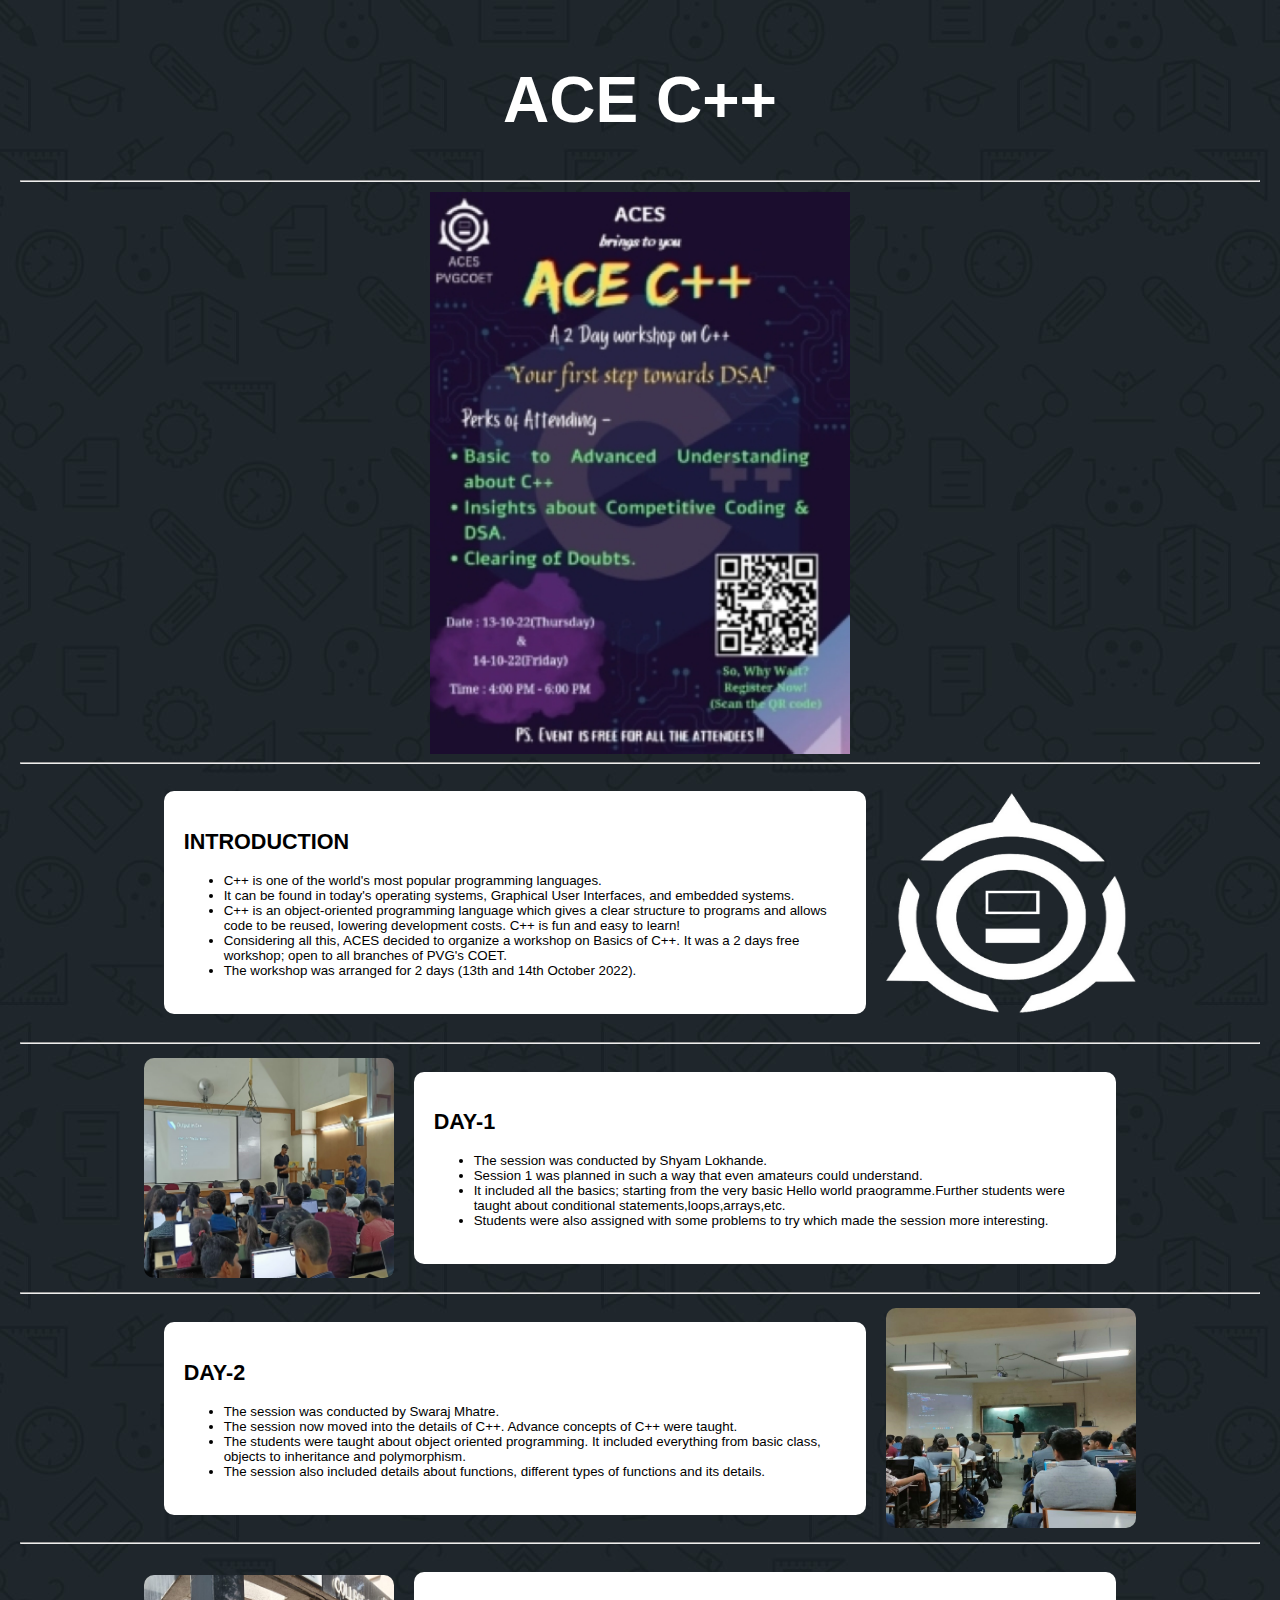
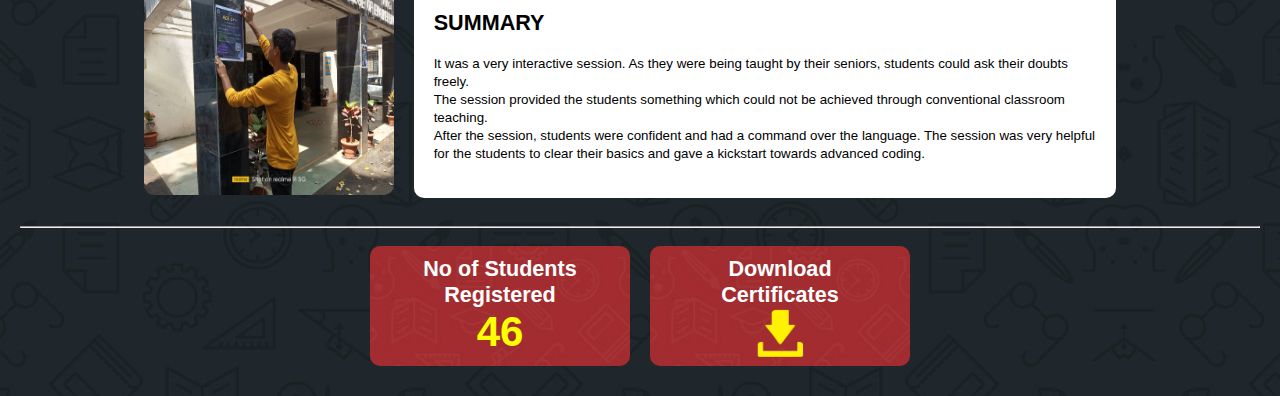
<file: events/ace _cpp/cpp.html>
<!DOCTYPE html>
<html lang="en">
<head>
    <meta charset="UTF-8">
    <meta http-equiv="X-UA-Compatible" content="IE=edge">
    <meta name="viewport" content="width=device-width, initial-scale=1.0">
    <link rel="stylesheet" href="\events\ace _cpp\cpp.css">
    <title>ACE C++</title>
</head>
<body>
    
    <section class="eventname">
        <h1>ACE C++</h1>
    </section>
    <hr>
    <section class="CAROUSEL">
      <div class="Poster">
        <img src="\events\ace _cpp\cpp_images\acecppPoster.jpg" alt="ACE_ C++_Poster" class="IMGPOST">
      </div>
      <hr> 
    </section>

    <section class="secRight">
        <div class="paras">
            <p class="secttionTag" ><big><b>INTRODUCTION</b></big>
            </p>
            <p class="sectionSubTag" >
                <small>
                  <ul class="sectionSubTag">
                  <li> C++ is one of the world's most popular programming languages. </li>
                  <li> It can be found in today's operating systems, Graphical User Interfaces, and embedded systems. </li>
                  <li> C++ is an object-oriented programming language which gives a clear structure to programs and allows code to be reused, lowering development costs.
                  C++ is fun and easy to learn! </li>
                  <li> Considering all this, ACES decided to organize a workshop on Basics of C++. It was a 2 days free workshop; open to all branches of PVG's COET.</li>             
                  <li> The workshop was arranged for 2 days (13th and 14th October 2022).</li>             
                 </ul>
                </small>
            </p>
        </div>

        <div class="thumbnail">
            <img src="\events\ace _cpp\cpp_images\ACES Logo White Transparent (1).png" alt="ACES logo" class="imgFluid">
        </div>
    </section>

<hr>
    
    <section class="secLeft">
        <div class="paras">
            <p class="secttionTag" ><big><b>DAY-1</b></big>
            </p>
            <p class="sectionSubTag" >
                <small>
                    <ul class="sectionSubTag">
                    <li>The session was conducted by Shyam Lokhande.</li>
                    <li>Session 1 was planned in such a way that even amateurs could understand.</li>
                    <li>It included all the basics; starting from the very basic Hello world praogramme.Further students were taught about conditional statements,loops,arrays,etc.</li>
                    <li>Students were also assigned with some problems to try which made the session more interesting.</li>   
                    </ul>
                </small>
            </p>
        </div>

        <div class="thumbnail">
            <img src="\events\ace _cpp\cpp_images\day-1.jpg" alt="day-1 image" class="imgFluid">
        </div>
    </section>

<hr>

    <section class="secRight">
        <div class="paras">
            <p class="secttionTag" ><big><b>DAY-2</b></big>
            </p>
            <p class="sectionSubTag" >
                <small>
                  <ul class="sectionSubTag">
                    <li> The session was conducted by Swaraj Mhatre.</li>
                    <li> The session now moved into the details of C++. Advance concepts of C++ were taught. </li>
                    <li> The students were taught about object oriented programming. It included everything from basic class, objects to inheritance and polymorphism.</li>
                    <li> The session also included details about functions, different types of functions and its details.</li>
                  </ul>
                </small>
            </p>
        </div>

        <div class="thumbnail">
            <img src="\events\ace _cpp\cpp_images\day-2.jpeg" alt="swaraj image" class="imgFluid">
        </div>
    </section>

<hr>

    <section class="secLeft">
        <div class="paras">
            <p class="secttionTag" ><big><b> SUMMARY </b></big>
            </p>
            <p class="sectionSubTag" >
                <small>
                    It was a very interactive session. As they were being taught by their seniors, students could ask their doubts freely. <br>
                    The session provided the students something which could not be achieved through conventional classroom teaching. <br> 
                    After the session, students were confident and had a command over the language.
                    The session was very helpful for the students to clear their basics and gave a kickstart towards advanced coding. 
                </small>
            </p>
        </div>

        <div class="thumbnail">
            <img src="\events\ace _cpp\cpp_images\summary.jpeg" alt="summary image" class="imgFluid">
        </div>
    </section>  
<hr>

    <section class="Stats">
      <div class="card">
        <big><b>No of Students Registered</b></big>
        <div class="No"><b>46</b></div>
      </div>

      <div class="card">
        <big><b>Download <br> Certificates</b></big> <br>
        <div class="logo"><a href="https://drive.google.com/drive/folders/10js5Yd_d-lT7QvIgnLVL90Ke4aXuUzid"><img src="\events\ace _cpp\cpp_images\download.png" alt="download-logo"></a></div>
      </div>
    </section>


</body>
</html>
</file>
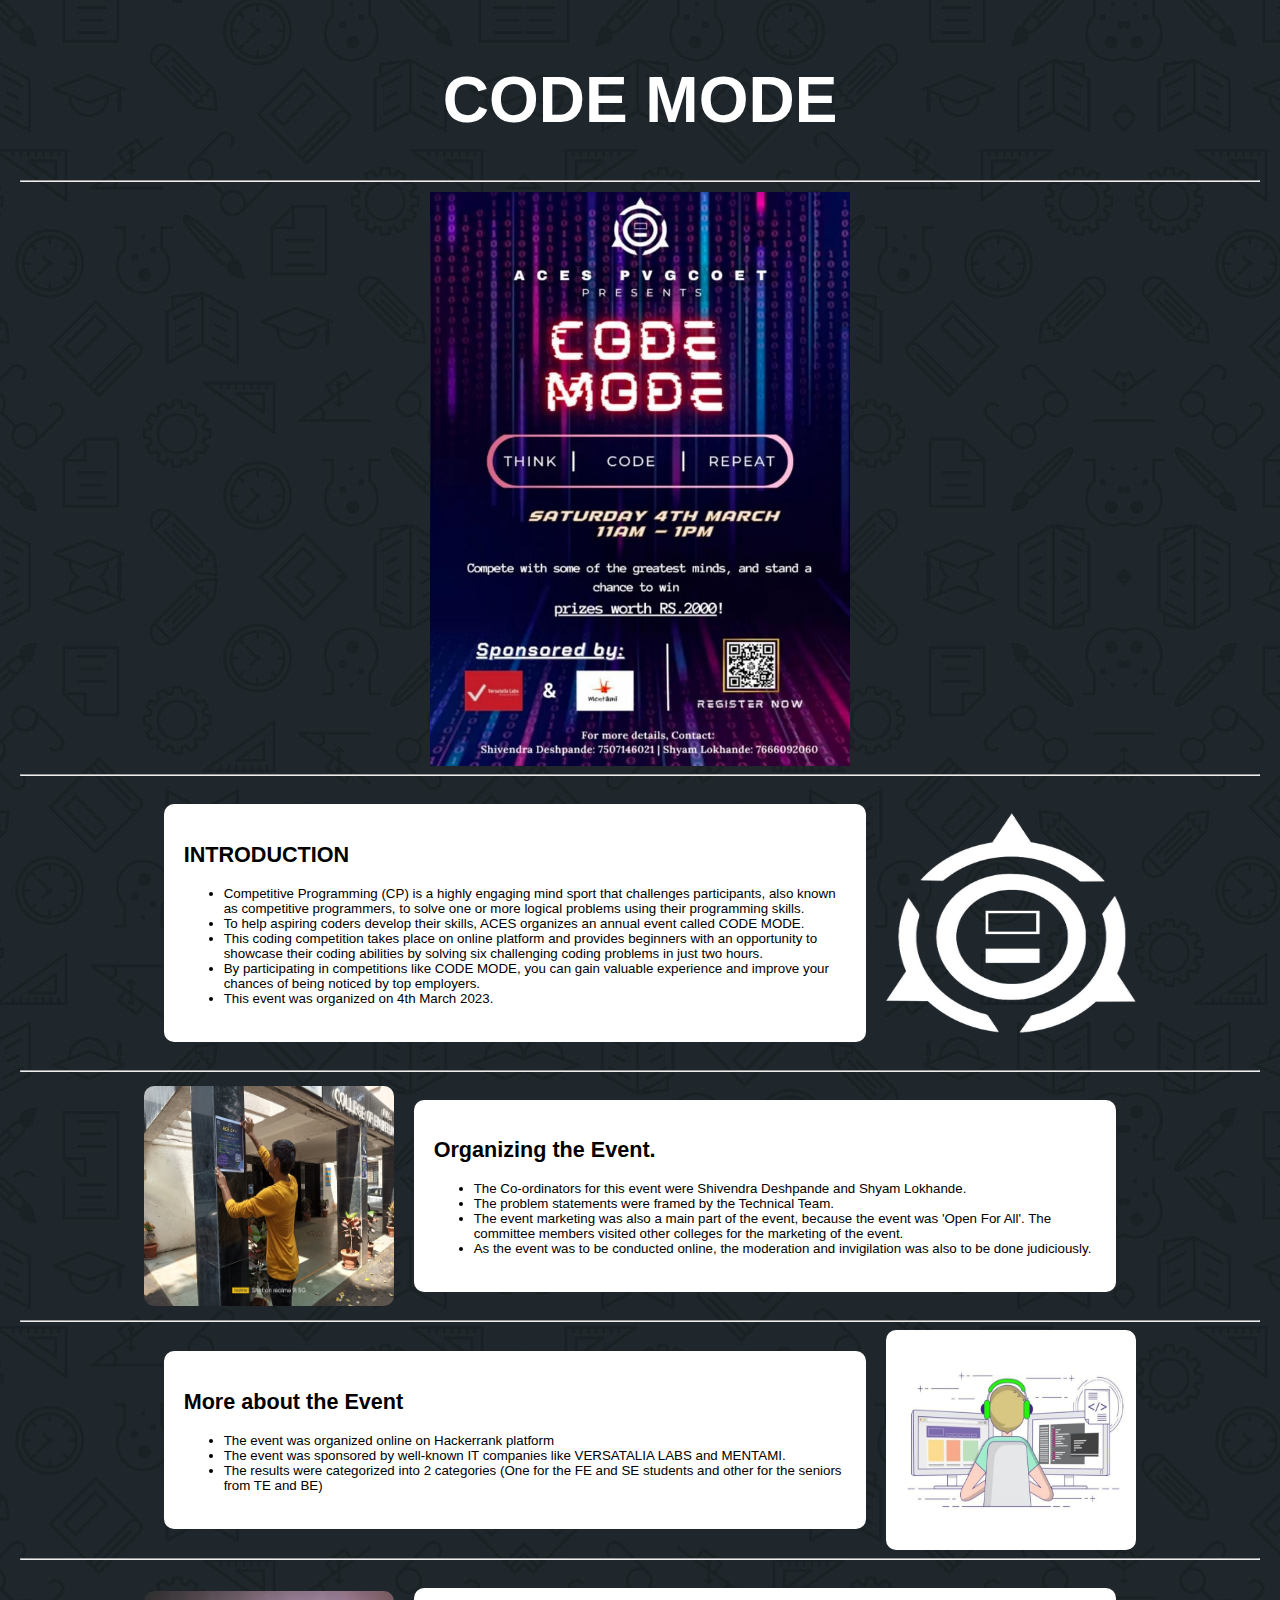
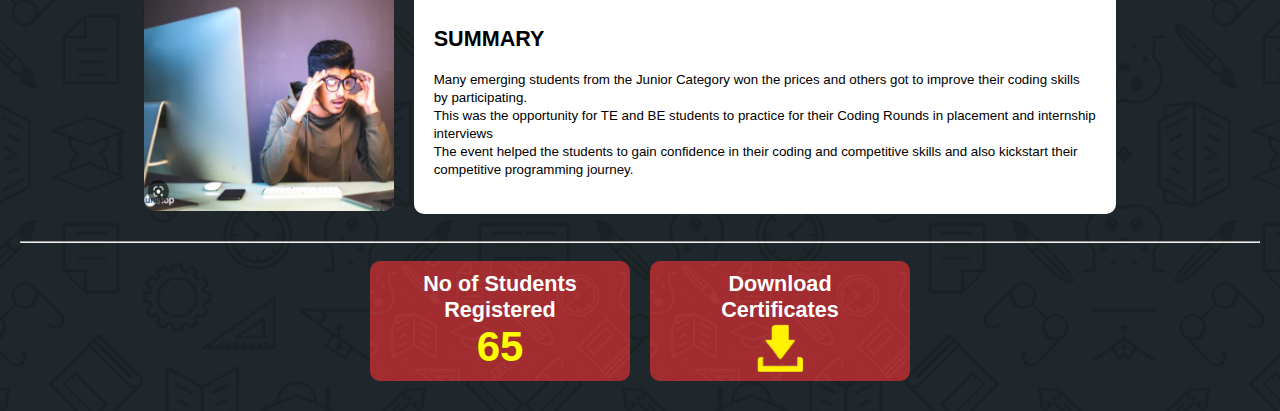
<file: events/code_mode/code_mode.html>
<!DOCTYPE html>
<html lang="en">
<head>
    <meta charset="UTF-8">
    <meta http-equiv="X-UA-Compatible" content="IE=edge">
    <meta name="viewport" content="width=device-width, initial-scale=1.0">
    <link rel="stylesheet" href="\events\code_mode\style.css">
    <title>Code Mode</title>
</head>
<body>
    
    <section class="eventname">
        <h1>CODE MODE</h1>
    </section>
    <hr>
    <section class="CAROUSEL">
      <div class="Poster">
        <img src="\events/code_mode/images/CODE MODE.jpg" alt="ACE_ C++_Poster" class="IMGPOST">
      </div>
      <hr> 
    </section>

    <section class="secRight">
        <div class="paras">
            <p class="secttionTag" ><big><b>INTRODUCTION</b></big>
            </p>
            <p class="sectionSubTag" >
                <small>
                  <ul class="sectionSubTag">
                  <li> Competitive Programming (CP) is a highly engaging mind sport that challenges participants, also known as competitive programmers, to solve one or more logical problems using their programming skills.</li>
                  <li> To help aspiring coders develop their skills, ACES organizes an annual event called CODE MODE.</li>
                  <li>This coding competition takes place on online platform and provides beginners with an opportunity to showcase their coding abilities by solving six challenging coding problems in just two hours.</li>
                  <li>By participating in competitions like CODE MODE, you can gain valuable experience and improve your chances of being noticed by top employers.</li>             
                  <li>This event was organized on 4th March 2023.</li>             
                 </ul>
                </small>
            </p>
        </div>

        <div class="thumbnail">
            <img src="\events/code_mode/images/ACES Logo White Transparent (1).png" alt="ACES logo" class="imgFluid">
        </div>
    </section>

<hr>
    
    <section class="secLeft">
        <div class="paras">
            <p class="secttionTag" ><big><b>Organizing the Event.</b></big>
            </p>
            <p class="sectionSubTag" >
                <small>
                    <ul class="sectionSubTag">
                    <li>The Co-ordinators for this event were Shivendra Deshpande and Shyam Lokhande. </li>
                    <li>The problem statements were framed by the Technical Team.</li>
                    <li>The event marketing was also a main part of the event, because the event was 'Open For All'. The committee members visited other colleges for the marketing of the event.</li>
                    <li>As the event was to be conducted online, the moderation and invigilation was also to be done judiciously.</li>   
                    </ul>
                </small>
            </p>
        </div>

        <div class="thumbnail">
            <img src="\events/code_mode/images/summary.jpeg" alt="image" class="imgFluid">
        </div>
    </section>

<hr>

    <section class="secRight">
        <div class="paras">
            <p class="secttionTag" ><big><b>More about the Event</b></big>
            </p>
            <p class="sectionSubTag" >
                <small>
                  <ul class="sectionSubTag">
                    <li>The event was organized online on Hackerrank platform</li>
                    <li>The event was sponsored by well-known IT companies like VERSATALIA LABS and MENTAMI.</li>
                    <li>The results were categorized into 2 categories (One for the FE and SE students and other for the seniors from TE and BE)</li>
                  </ul>
                </small>
            </p>
        </div>

        <div class="thumbnail">
            <img src="\events/code_mode/images/2photo.jpg" alt="image" class="imgFluid">
        </div>
    </section>

<hr>

    <section class="secLeft">
        <div class="paras">
            <p class="secttionTag" ><big><b> SUMMARY </b></big>
            </p>
            <p class="sectionSubTag" >
                <small>
                    Many emerging students from the Junior Category won the prices and others got to improve their coding skills by participating. <br>
                    This was the opportunity for TE and BE students to practice for their Coding Rounds in placement and internship interviews<br> 
                    The event helped the students to gain confidence in their coding and competitive skills and also kickstart their competitive programming journey. 
                </small>
            </p>
        </div>

        <div class="thumbnail">
            <img src="\events/code_mode/images/1photo.png" alt="summary image" class="imgFluid">
        </div>
    </section>  
<hr>

    <section class="Stats">
      <div class="card">
        <big><b>No of Students Registered</b></big>
        <div class="No"><b>65</b></div>
      </div>

      <div class="card">
        <big><b>Download <br> Certificates</b></big> <br>
        <div class="logo"><a href="https://drive.google.com/drive/folders/1lYzO5G1TA4yYblXXgEhZHdnfz-dfkhPB?usp=sharing "><img src="images/download.png" alt="download-logo"></a></div>
      </div>
    </section>


</body>
</html>
</file>
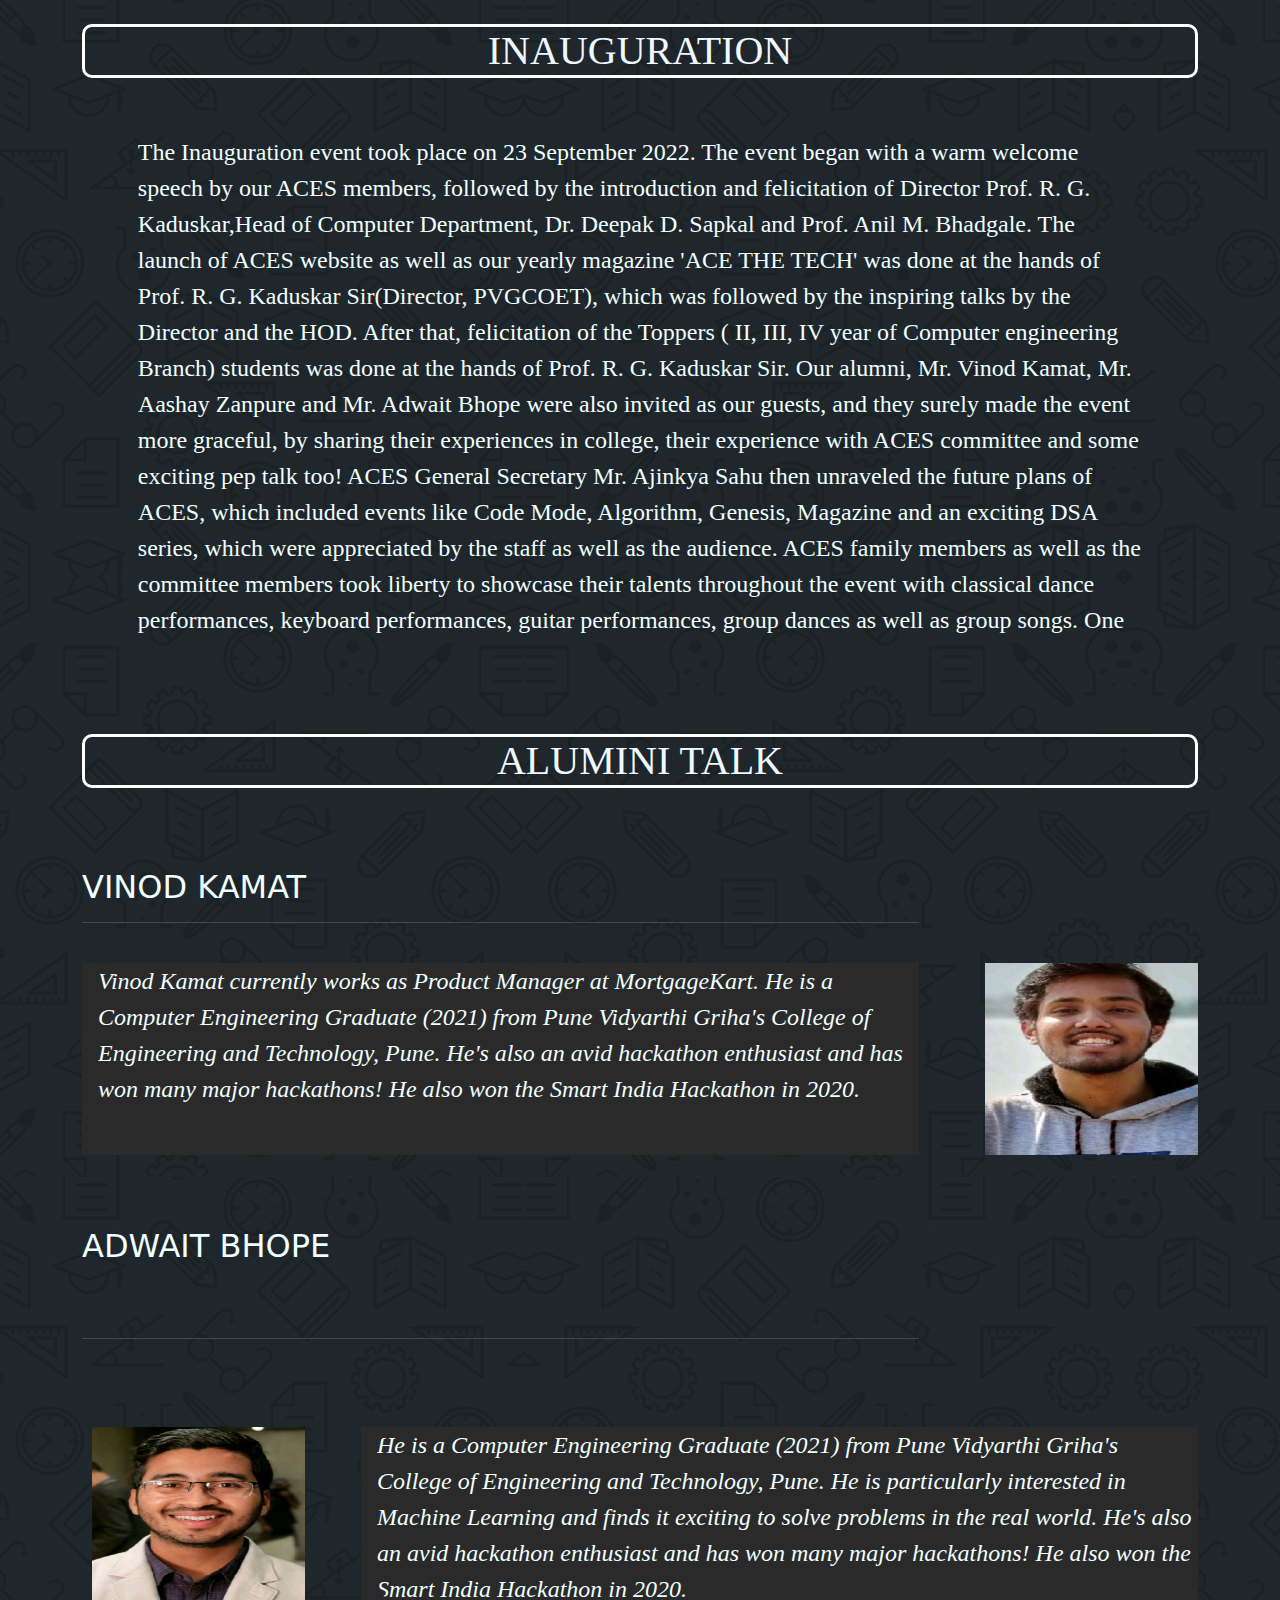
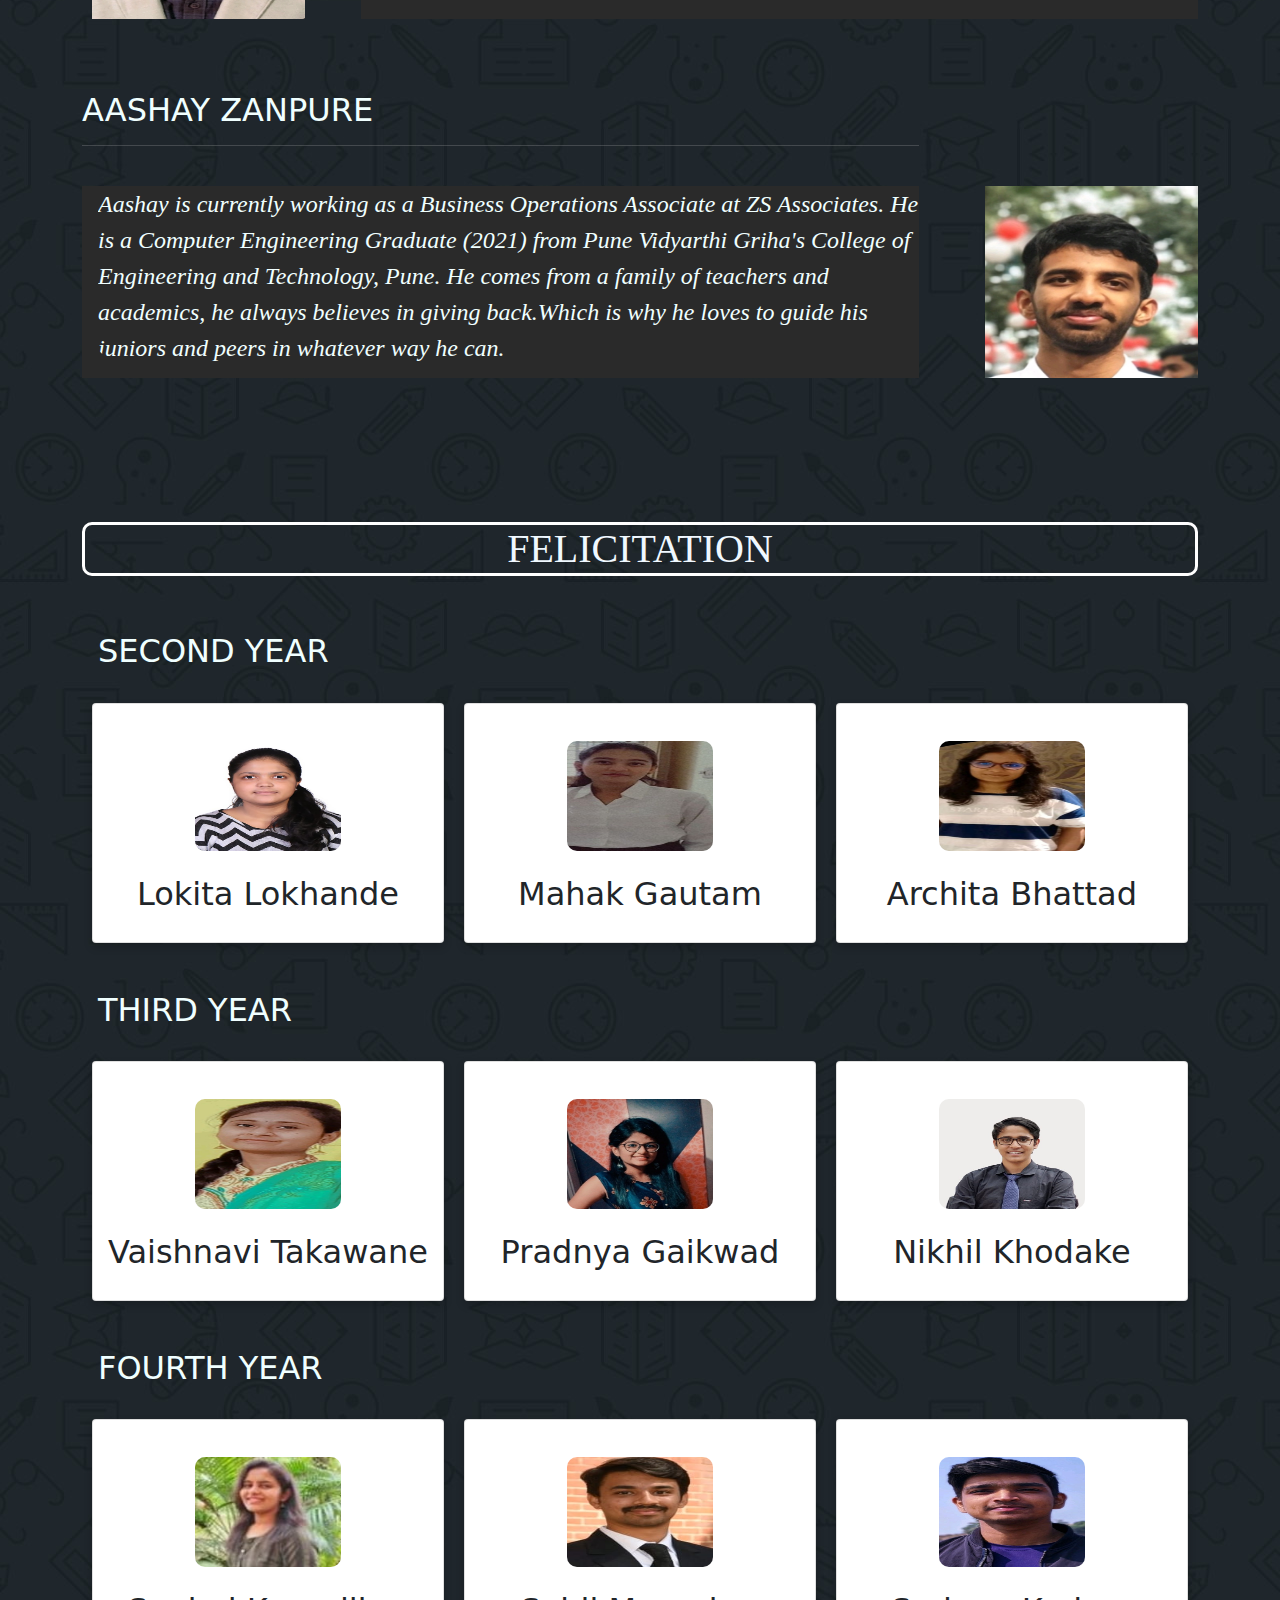
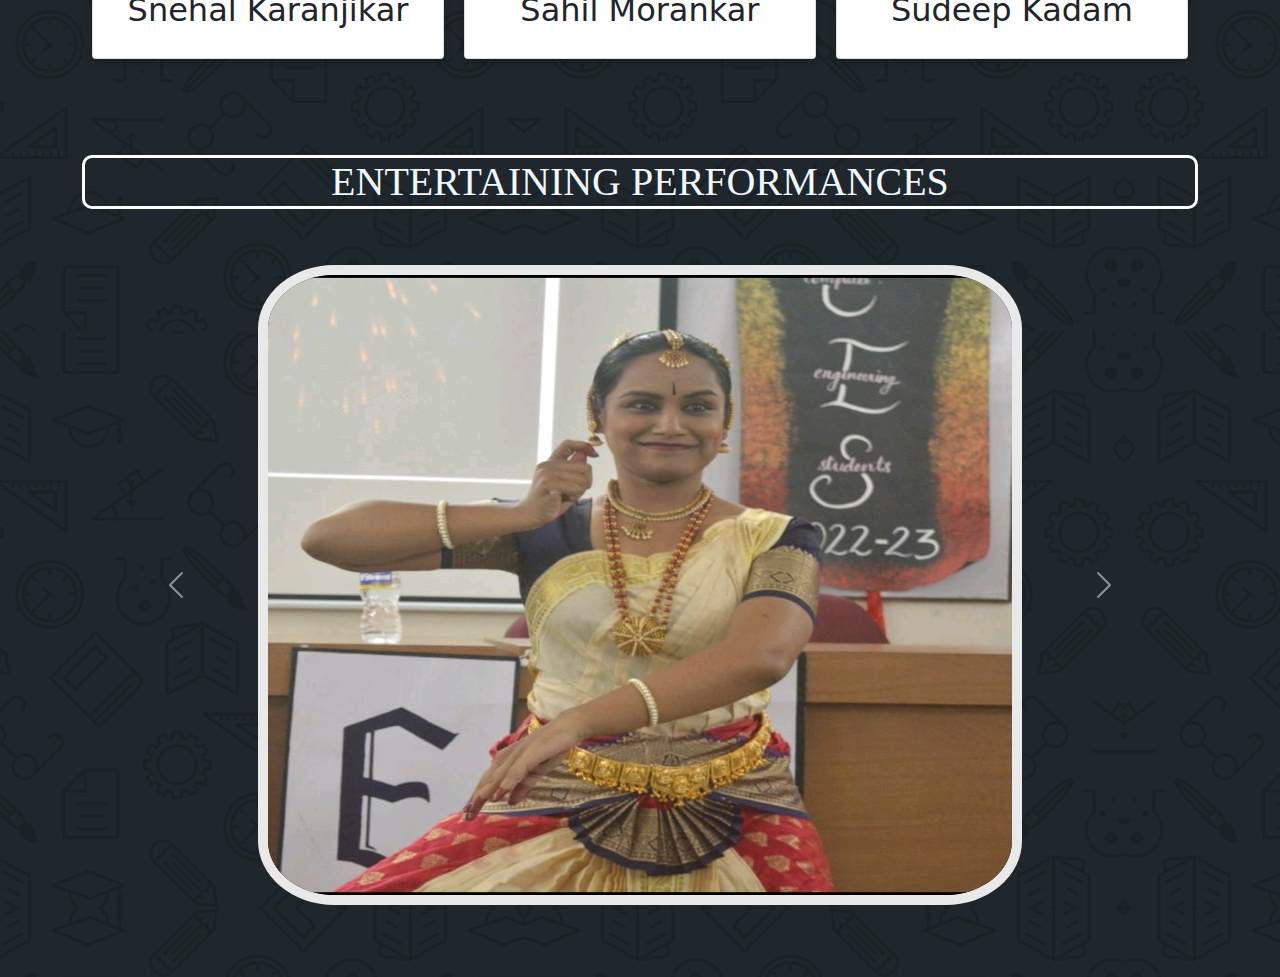
<file: events/inauguration/inauguration.html>
<!DOCTYPE html>
<html lang="en">

<head>
    <meta charset="UTF-8">
    <meta http-equiv="X-UA-Compatible" content="IE=edge">
    <meta name="viewport" content="width=device-width, initial-scale=1.0">
    <title>INAUGURATION</title>
    <link href="https://stackpath.bootstrapcdn.com/font-awesome/4.7.0/css/font-awesome.min.css" rel="stylesheet"
        integrity="sha384-wvfXpqpZZVQGK6TAh5PVlGOfQNHSoD2xbE+QkPxCAFlNEevoEH3Sl0sibVcOQVnN" crossorigin="anonymous">
    <link rel="stylesheet" href="\events\inauguration\inauguration_style.css">
    <link href="vendor/bootstrap/css/bootstrap.min.css" rel="stylesheet">
    <link href="https://fonts.googleapis.com/css?family=Poppins:100,200,300,400,500,600,700,800,900" rel="stylesheet">
    <link href="https://fonts.googleapis.com/css2?family=Lato&display=swap" rel="stylesheet">
    <link rel="stylesheet" href="https://cdnjs.cloudflare.com/ajax/libs/font-awesome/5.15.3/css/all.min.css">

</head>

<body background="\assets\images\meetings-bg.jpg">
    
  
 
    <div class="container">
        <section>
            <BR>
            <div class="Leads">
                <div>
                    <h1>INAUGURATION</h1>
                </div><br><br>

                <center>
                    <section>
                        <div style="height:auto;width: 100%;border-radius: 10%;">
                            
                                <p style="font-family: 'Times New Roman', Times, serif;color: azure;font-size:x-large;width: 90%;height: 32rem;overflow: overlay;text-align: left;">
                                    The Inauguration event took place on 23 September 2022.
                                    The event began with a warm welcome speech by our ACES members, followed by the introduction and felicitation of Director Prof. R. G. Kaduskar,Head of Computer Department, Dr. Deepak D. Sapkal and Prof. Anil M. Bhadgale.
                                    The launch of ACES website as well as our yearly magazine 'ACE THE TECH' was done at the hands of Prof. R. G. Kaduskar Sir(Director, PVGCOET), which was followed by the inspiring talks by the Director and the HOD.
                                    After that, felicitation of the Toppers ( II, III, IV year of Computer engineering Branch) students  was done at the hands of Prof. R. G. Kaduskar Sir.
                                    Our alumni, Mr. Vinod Kamat, Mr. Aashay Zanpure and Mr. Adwait Bhope were also invited as our guests, and they surely made the event more graceful, by sharing their experiences in college, their experience with ACES committee and some exciting pep talk too!
                                    ACES General Secretary Mr. Ajinkya Sahu then unraveled the future plans of ACES, which included events like Code Mode, Algorithm, Genesis, Magazine and an exciting DSA series, which were appreciated by the staff as well as the audience.
                                    ACES family members as well as the committee members took liberty to showcase their talents throughout the event with classical dance performances, keyboard performances, guitar performances, group dances as well as group songs. 
                                    One of the main highlights of the event was when the HOD Dr. Deepak D. Sapkal Sir sang a song, and the audience joined in too. 
                                    The event concluded with a vote of thanks by our speakers, and refreshments!
    
    
                                </p>
                            
                        </div>
                    </section>
                </center>
                <!-- <div class="page">
              <div class="card">
                <div class="content">
                    <div class="imgBx">
                        <img src="images/Group pic.jpg" alt="">
                    </div>
                    <div class="contentBx">
                        <h3>List of people who attended<br></h3>
                    </div>

                </div> -->
                <!-- <ul class="sci">
                    <li style="--i:1">
                     <a href="#"><i class="fa fa-envelope" aria-hidden="true"></i></a>
                    </li>
                    <li style="--i:2">
                        <a href="#"target="_blank"><i class="fa fa-instagram" aria-hidden="true"></i></a>
                    </li>
                    <li style="--i:3">
                        <a href="#"target="_blank"><i class="fa fa-linkedin" aria-hidden="true"></i></a>
                    </li>
                </ul> -->
                <!-- </div>
              <div class="card">
                <div class="content">
                    <div class="imgBx">
                        <img src="images/Speakers.jpg" alt="">
                    </div>
                    <div class="contentBx">
                        <h3>Speakers</h3>
                    </div>

                </div> -->

                <!-- </div>
              <div class="card">
                <div class="content">
                    <div class="imgBx">
                        <img src="images/Mgazine.jpg" alt="">
                    </div>
                    <div class="contentBx">
                        <h3>Magazine Reveal</h3>
                    </div>

                </div>
              
              
              
            </div> -->

            </div>
            

            <!-- <div id="carouselExampleControls" class="carousel slide" data-ride="carousel">
            <div class="carousel-inner">
                <div class="carousel-item active">
                    <center><img class="imgBx" src="images/performance2.jpg" alt="First slide"></center>
                </div>
                <div class="carousel-item">
                    <center><img class="imgBx" src="images/felicitation.jpg" alt="Second slide"></center>
                </div>
                <div class="carousel-item">
                    <center><img class="imgBx" src="images/before.jpg" alt="Third slide"></center>
                </div>
            </div>
            <a class="carousel-control-prev" href="#carouselExampleControls" role="button" data-slide="prev">
                <span class="carousel-control-prev-icon" aria-hidden="true"></span>
                <span class="sr-only">Previous</span>
            </a>
            <a class="carousel-control-next" href="#carouselExampleControls" role="button" data-slide="next">
                <span class="carousel-control-next-icon" aria-hidden="true"></span>
                <span class="sr-only">Next</span>
            </a>
        </div> -->
            
            <div class="web"><br><br><br>
                <h1>ALUMINI TALK</h1><br><br><br>

                <div>
                    <!-- <div style="height:5rem;width: 75%;"> -->
                    <h2 style="color: azure;">VINOD KAMAT</h2>
                    <hr style="color:rgb(181, 181, 181);width: 75%;"><br>
                    <div style="display: flex;justify-content: space-between;">
                        <div style="height:12rem;width: 75%; background-color:rgb(42, 42, 42);">
                            <!-- <center> -->
                                <i>
                                    <p
                                        style="font-family: 'Times New Roman', Times, serif;color: azure;font-size:x-large;border-radius: 10%;max-height: 12rem;overflow: overlay;margin-left: 1rem;">
                                       Vinod Kamat currently works as Product Manager at MortgageKart. He is a Computer Engineering Graduate (2021) from Pune Vidyarthi Griha's College of Engineering and Technology, Pune.
                                       He's also an avid hackathon enthusiast and has won many major hackathons! He also won the Smart India Hackathon in 2020. 
                                    </p>
                                </i>
                            <!-- </center> -->
                        </div>
                        <!-- </div>
                        <div> -->
                        <img class="img-fluid" src="images 2.0/Vinod pic.jpg"
                            style="padding-left: 10px;height: 12rem;width: 20%;">
                        <!-- </div> -->

                    </div>
                </div><br><br><br>

                <div>
                    <!-- <div style="height:5rem;width: 75%;"> -->
                    <h2 style="color: azure;">ADWAIT BHOPE</h2><br><br>
                    <hr style="color:rgb(181, 181, 181);width: 75%;"><br><br><br>
                    <div style="display: flex;justify-content: space-between;">
                        <img class="img-fluid" src="images 2.0/Adwait Pic.jpg"
                            style="padding-left: 10px;height: 12rem;width: 20%;">
                        <div style="height:12rem;width: 75%; background-color:rgb(42, 42, 42);">
                            <!-- <center> -->
                                <i>
                                    <p
                                        style="font-family: 'Times New Roman', Times, serif;color: azure;font-size:x-large;border-radius: 10%;max-height: 12rem;overflow: overlay;margin-left: 1rem;">
                                        He is a Computer Engineering Graduate (2021) from Pune Vidyarthi Griha's College of Engineering and Technology, Pune.
                                        He is particularly interested in Machine Learning and finds it exciting to solve problems in the real world.
                                        He's also an avid hackathon enthusiast and has won many major hackathons! He also won the Smart India Hackathon in 2020. 
                                    </p>
                                </i>
                            <!-- </center> -->
                        </div>
                        <!-- </div>
                        <div> -->
                        <!-- </div> -->

                    </div>
                </div>

                <br><br><br>

                <div>
                    <!-- <div style="height:5rem;width: 75%;"> -->
                    <h2 style="color: azure;">AASHAY ZANPURE</h2>
                    <hr style="color:rgb(181, 181, 181);width: 75%;"><br>
                    <div style="display: flex;justify-content: space-between;">
                        <div style="height:12rem;width: 75%; background-color:rgb(42, 42, 42);">
                            <!-- <center> -->
                                <i>
                                    <p
                                        style="font-family: 'Times New Roman', Times, serif;color: azure;font-size:x-large;border-radius: 10%;max-height: 12rem;overflow: overlay;margin-left: 1rem;">
                                        Aashay is currently working as a Business Operations Associate at ZS Associates. He is a Computer Engineering Graduate (2021) from Pune Vidyarthi Griha's College of Engineering and Technology, Pune.
                                        He comes from a family of teachers and academics, he always believes in giving back.Which is why he loves to guide his juniors and peers in whatever way he can. 
                                    </p>
                                </i>
                            <!-- </center> -->
                        </div>
                        <!-- </div>
                        <div> -->
                        <img class="img-fluid" src="images 2.0/ashay pic.jpg"
                            style="padding-left: 10px;height: 12rem;width: 20%;">
                        <!-- </div> -->

                    </div>
                </div><br><br><br>
                <!-- <div id="carouselExampleControls" class="carousel slide" data-ride="carousel">
                    <div class="carousel-inner">
                        <div class="carousel-item active">
                            <center><img class="imgBx" src="images/performance2.jpg" alt="First slide"></center>
                        </div>
                        <div class="carousel-item">
                            <center><img class="imgBx" src="images/felicitation.jpg" alt="Second slide"></center>
                        </div>
                        <div class="carousel-item">
                            <center><img class="imgBx" src="images/before.jpg" alt="Third slide"></center>
                        </div>
                    </div>
                    <a class="carousel-control-prev" href="#carouselExampleControls" role="button" data-slide="prev">
                        <span class="carousel-control-prev-icon" aria-hidden="true"></span>
                        <span class="sr-only">Previous</span>
                    </a>
                    <a class="carousel-control-next" href="#carouselExampleControls" role="button" data-slide="next">
                        <span class="carousel-control-next-icon" aria-hidden="true"></span>
                        <span class="sr-only">Next</span>
                    </a>
                </div> -->
            </div><br><br><br>
            <div class="Event">
                <h1>FELICITATION</h1>

                <br><br>
                <h2 style="color: azure;margin-left: 1rem;">SECOND YEAR</h2><br>

                <div class="container">



                    <div class="row">

                        <div class="column" style="float: left;width: 33.33%;padding: 0 10px;">
                            <div class="card" style="height: 15rem;">
                                <div class="content">
                                    <div class="front">
                                        <img class="profile" width="100%" style="margin-top: 2rem;"
                                            src="images 2.0/lokita.jpg"
                                            alt="Neymar"><br><br>
                                        <h2>Lokita Lokhande</h2>
                                    </div>
                                    <div class="back from-left"><br><br>
                                        <h2>LOKITA AJAY LOKHANDE</h2>
                                        <h3>SE</h3>
                                        <h3>RANK : 1</h3>
                                        <!-- <img class="tem-img"
                                            src="https://github.com/free-source-code-bd/all-public-resource/blob/main/psg.jpg?raw=true"
                                            alt=""> &nbsp;
                                        <img class="tem-img"
                                            src="https://github.com/free-source-code-bd/all-public-resource/blob/main/bra.jpg?raw=true"
                                            alt=""> <br>
                                        <p class="des">
                                            Lorem ipsum dolor, sit amet consectetur adipisicing elit. Ea, in animi
                                            doloribus reprehenderit debitis voluptas pariatur eaque! Rem, accusamus
                                            tempora?
                                        </p>
                                        <ul class="social-icon">
                                            <li><a href=""><i class="fab fa-facebook-f"></i></a></li>
                                            <li><a href=""><i class="fab fa-instagram"></i></a></li>
                                            <li><a href=""><i class="fab fa-twitter"></i></a></li>
                                        </ul> -->
                                    </div>
                                </div>
                            </div>
                        </div>


                        <div class="column" style="float: left;width: 33.33%; padding: 0 10px;">
                            <div class="card" style="height: 15rem;">
                                <div class="content" >
                                    <div class="front">
                                        <img class="profile" width="100%" style="margin-top: 2rem;"
                                            src="images 2.0/mahak.jpg"
                                            alt="Ronaldo"><br><br>
                                        <h2>Mahak Gautam</h2>
                                    </div>
                                    <div class="back from-bottom"><br><br>
                                        <h2>MAHAK SANJAY GAUTAM</h2>
                                        <h3>SE</h3>
                                        <h3>RANK : 2</h3>
                                        <!-- <img class="tem-img"
                                            src="https://github.com/free-source-code-bd/all-public-resource/blob/main/juv.jpg?raw=true"
                                            alt=""> &nbsp;
                                        <img class="tem-img"
                                            src="https://github.com/free-source-code-bd/all-public-resource/blob/main/port.jpg?raw=true"
                                            alt=""> <br>
                                        <p class="des">
                                            Lorem ipsum dolor, sit amet consectetur adipisicing elit. Ea, in animi
                                            doloribus reprehenderit debitis voluptas pariatur eaque! Rem, accusamus
                                            tempora?
                                        </p>
                                        <ul class="social-icon">
                                            <li><a href=""><i class="fab fa-facebook-f"></i></a></li>
                                            <li><a href=""><i class="fab fa-instagram"></i></a></li>
                                            <li><a href=""><i class="fab fa-twitter"></i></a></li>
                                        </ul> -->
                                    </div>
                                </div>
                            </div>
                        </div>





                        <div class="column" style="float: left;width: 33.33%;padding: 0 10px;">
                            <div class="card" style="height: 15rem;">
                                <div class="content">
                                    <div class="front">
                                        <img class="profile" width="100%" style="margin-top: 2rem;"
                                            src="images 2.0/archita.jpg"
                                            alt="Messi"><br><br>
                                        <h2>Archita Bhattad</h2>
                                    </div>
                                    <div class="back from-right"><br><br>
                                        <h2>ARCHITA BHATTAD</h2>
                                        <h3>SE</h3>
                                        <h3>RANK : 3 </h3>
                                        <!-- <img class="tem-img"
                                            src="https://github.com/free-source-code-bd/all-public-resource/blob/main/f.jpg?raw=true"
                                            alt=""> &nbsp;
                                        <img class="tem-img"
                                            src="https://github.com/free-source-code-bd/all-public-resource/blob/main/arg.jpg?raw=true"
                                            alt=""> <br>
                                        <p class="des">
                                            Lorem ipsum dolor, sit amet consectetur adipisicing elit. Ea, in animi
                                            doloribus reprehenderit debitis voluptas pariatur eaque! Rem, accusamus
                                            tempora?
                                        </p>
                                        <ul class="social-icon">
                                            <li><a href=""><i class="fab fa-facebook-f"></i></a></li>
                                            <li><a href=""><i class="fab fa-instagram"></i></a></li>
                                            <li><a href=""><i class="fab fa-twitter"></i></a></li>
                                        </ul> -->
                                    </div>
                                </div>
                            </div>
                        </div>

                    </div>
                </div><BR><br>

                <h2 style="color: azure;margin-left: 1rem;">THIRD YEAR</h2><br>

                <div class="container">



                    <div class="row">

                        <div class="column" style="float: left;width: 33.33%;padding: 0 10px;">
                            <div class="card" style="height: 15rem;">
                                <div class="content">
                                    <div class="front">
                                        <img class="profile" width="100%" style="margin-top: 2rem;"
                                            src="images 2.0/vaishnavio.jpg"
                                            alt="Neymar"><br><br>
                                        <h2>Vaishnavi Takawane</h2>
                                    </div>
                                    <div class="back from-left"><br><br>
                                        <h2>VAISHNAVI TAKAWANE</h2>
                                        <h3>TE</h3>
                                        <h3>RANK : 1</h3>
                                        <!-- <img class="tem-img"
                                            src="https://github.com/free-source-code-bd/all-public-resource/blob/main/psg.jpg?raw=true"
                                            alt=""> &nbsp;
                                        <img class="tem-img"
                                            src="https://github.com/free-source-code-bd/all-public-resource/blob/main/bra.jpg?raw=true"
                                            alt=""> <br>
                                        <p class="des">
                                            Lorem ipsum dolor, sit amet consectetur adipisicing elit. Ea, in animi
                                            doloribus reprehenderit debitis voluptas pariatur eaque! Rem, accusamus
                                            tempora?
                                        </p>
                                        <ul class="social-icon">
                                            <li><a href=""><i class="fab fa-facebook-f"></i></a></li>
                                            <li><a href=""><i class="fab fa-instagram"></i></a></li>
                                            <li><a href=""><i class="fab fa-twitter"></i></a></li>
                                        </ul> -->
                                    </div>
                                </div>
                            </div>
                        </div>


                        <div class="column" style="float: left;width: 33.33%; padding: 0 10px;">
                            <div class="card" style="height: 15rem;">
                                <div class="content" >
                                    <div class="front">
                                        <img class="profile" width="100%" style="margin-top: 2rem;"
                                            src="images 2.0/Pradnya_Gaikwad - Pradnya Gaikwad.jpg"
                                            alt="Ronaldo"><br><br>
                                        <h2>Pradnya Gaikwad</h2>
                                    </div>
                                    <div class="back from-bottom"><br><br>
                                        <h2>PRADNYA GAIKWAD</h2>
                                        <h3>TE</h3>
                                        <h3>RANK : 2</h3>
                                        <!-- <img class="tem-img"
                                            src="https://github.com/free-source-code-bd/all-public-resource/blob/main/juv.jpg?raw=true"
                                            alt=""> &nbsp;
                                        <img class="tem-img"
                                            src="https://github.com/free-source-code-bd/all-public-resource/blob/main/port.jpg?raw=true"
                                            alt=""> <br>
                                        <p class="des">
                                            Lorem ipsum dolor, sit amet consectetur adipisicing elit. Ea, in animi
                                            doloribus reprehenderit debitis voluptas pariatur eaque! Rem, accusamus
                                            tempora?
                                        </p>
                                        <ul class="social-icon">
                                            <li><a href=""><i class="fab fa-facebook-f"></i></a></li>
                                            <li><a href=""><i class="fab fa-instagram"></i></a></li>
                                            <li><a href=""><i class="fab fa-twitter"></i></a></li>
                                        </ul> -->
                                    </div>
                                </div>
                            </div>
                        </div>





                        <div class="column" style="float: left;width: 33.33%;padding: 0 10px;">
                            <div class="card" style="height: 15rem;">
                                <div class="content">
                                    <div class="front">
                                        <img class="profile" width="100%" style="margin-top: 2rem;"
                                            src="images 2.0/Nikhil_Khodake - Nikhil Khodake.jpeg"
                                            alt="Messi"><br><br>
                                        <h2>Nikhil Khodake</h2>
                                    </div>
                                    <div class="back from-right"><br><br>
                                        <h2>NIKHIL KHODAKE</h2>
                                        <h3>TE</h3>
                                        <h3>RANK : 3</h3>
                                        <!-- <img class="tem-img"
                                            src="https://github.com/free-source-code-bd/all-public-resource/blob/main/f.jpg?raw=true"
                                            alt=""> &nbsp;
                                        <img class="tem-img"
                                            src="https://github.com/free-source-code-bd/all-public-resource/blob/main/arg.jpg?raw=true"
                                            alt=""> <br>
                                        <p class="des">
                                            Lorem ipsum dolor, sit amet consectetur adipisicing elit. Ea, in animi
                                            doloribus reprehenderit debitis voluptas pariatur eaque! Rem, accusamus
                                            tempora?
                                        </p> -->
                                        <!-- <ul class="social-icon">
                                            <li><a href=""><i class="fab fa-facebook-f"></i></a></li>
                                            <li><a href=""><i class="fab fa-instagram"></i></a></li>
                                            <li><a href=""><i class="fab fa-twitter"></i></a></li>
                                        </ul> -->
                                    </div>
                                </div>
                            </div>
                        </div>

                    </div>
                </div><br><br>

                <h2 style="color: azure;margin-left: 1rem;">FOURTH YEAR</h2><br>

                <div class="container">



                    <div class="row">

                        <div class="column" style="float: left;width: 33.33%;padding: 0 10px;">
                            <div class="card" style="height: 15rem;">
                                <div class="content">
                                    <div class="front">
                                        <img class="profile" width="100%" style="margin-top: 2rem;"
                                            src="images 2.0/snehal.jpg"
                                            alt="Neymar"><br><br>
                                        <h2>Snehal Karanjikar</h2>
                                    </div>
                                    <div class="back from-left"><br><br>
                                        <h2>SNEHAL KARANJIKAR</h2>
                                        <h3>BE</h3>
                                        <h3>RANK : 1</h3>
                                        <!-- <img class="tem-img"
                                            src="https://github.com/free-source-code-bd/all-public-resource/blob/main/psg.jpg?raw=true"
                                            alt=""> &nbsp;
                                        <img class="tem-img"
                                            src="https://github.com/free-source-code-bd/all-public-resource/blob/main/bra.jpg?raw=true"
                                            alt=""> <br>
                                        <p class="des">
                                            Lorem ipsum dolor, sit amet consectetur adipisicing elit. Ea, in animi
                                            doloribus reprehenderit debitis voluptas pariatur eaque! Rem, accusamus
                                            tempora?
                                        </p>
                                        <ul class="social-icon">
                                            <li><a href=""><i class="fab fa-facebook-f"></i></a></li>
                                            <li><a href=""><i class="fab fa-instagram"></i></a></li>
                                            <li><a href=""><i class="fab fa-twitter"></i></a></li>
                                        </ul> -->
                                    </div>
                                </div>
                            </div>
                        </div>


                        <div class="column" style="float: left;width: 33.33%; padding: 0 10px;">
                            <div class="card" style="height: 15rem;">
                                <div class="content" >
                                    <div class="front">
                                        <img class="profile" width="100%" style="margin-top: 2rem;"
                                            src="images 2.0/sahil.jpg"
                                            alt="Ronaldo"><br><br>
                                        <h2>Sahil Morankar</h2>
                                    </div>
                                    <div class="back from-bottom"><br><br>
                                        <h2>SAHIL MORANKAR</h2>
                                        <h3>BE</h3>
                                        <h3>RANK : 2</h3>
                                        <!-- <img class="tem-img"
                                            src="https://github.com/free-source-code-bd/all-public-resource/blob/main/juv.jpg?raw=true"
                                            alt=""> &nbsp;
                                        <img class="tem-img"
                                            src="https://github.com/free-source-code-bd/all-public-resource/blob/main/port.jpg?raw=true"
                                            alt=""> <br>
                                        <p class="des">
                                            Lorem ipsum dolor, sit amet consectetur adipisicing elit. Ea, in animi
                                            doloribus reprehenderit debitis voluptas pariatur eaque! Rem, accusamus
                                            tempora?
                                        </p>
                                        <ul class="social-icon">
                                            <li><a href=""><i class="fab fa-facebook-f"></i></a></li>
                                            <li><a href=""><i class="fab fa-instagram"></i></a></li>
                                            <li><a href=""><i class="fab fa-twitter"></i></a></li>
                                        </ul> -->
                                    </div>
                                </div>
                            </div>
                        </div>





                        <div class="column" style="float: left;width: 33.33%;padding: 0 10px;">
                            <div class="card" style="height: 15rem;">
                                <div class="content">
                                    <div class="front">
                                        <img class="profile" width="100%" style="margin-top: 2rem;"
                                            src="images 2.0/sudeep.jpg"
                                            alt="Messi"><br><br>
                                        <h2>Sudeep Kadam</h2>
                                    </div>
                                    <div class="back from-right"><br><br>
                                        <h2>SUDEEP KADAM</h2>
                                        <h3>BE</h3>
                                        <h3>RANK : 3</h3>
                                        <!-- <img class="tem-img"
                                            src="https://github.com/free-source-code-bd/all-public-resource/blob/main/f.jpg?raw=true"
                                            alt=""> &nbsp;
                                        <img class="tem-img"
                                            src="https://github.com/free-source-code-bd/all-public-resource/blob/main/arg.jpg?raw=true"
                                            alt=""> <br>
                                        <p class="des">
                                            Lorem ipsum dolor, sit amet consectetur adipisicing elit. Ea, in animi
                                            doloribus reprehenderit debitis voluptas pariatur eaque! Rem, accusamus
                                            tempora?
                                        </p>
                                        <ul class="social-icon">
                                            <li><a href=""><i class="fab fa-facebook-f"></i></a></li>
                                            <li><a href=""><i class="fab fa-instagram"></i></a></li>
                                            <li><a href=""><i class="fab fa-twitter"></i></a></li>
                                        </ul> -->
                                    </div>
                                </div>
                            </div>
                        </div>

                    </div>
                </div>
                <br>


                <!-- <div id="carouselExampleControls" class="carousel slide" data-ride="carousel">
                    <div class="carousel-inner">
                        <div class="carousel-item active">
                            <center><img class="imgBx" src="images/performance2.jpg" alt="First slide"></center>
                        </div>
                        <div class="carousel-item">
                            <center><img class="imgBx" src="images/felicitation.jpg" alt="Second slide"></center>
                        </div>
                        <div class="carousel-item">
                            <center><img class="imgBx" src="images/before.jpg" alt="Third slide"></center>
                        </div>
                    </div>
                    <a class="carousel-control-prev" href="#carouselExampleControls" role="button" data-slide="prev">
                        <span class="carousel-control-prev-icon" aria-hidden="true"></span>
                        <span class="sr-only">Previous</span>
                    </a>
                    <a class="carousel-control-next" href="#carouselExampleControls" role="button" data-slide="next">
                        <span class="carousel-control-next-icon" aria-hidden="true"></span>
                        <span class="sr-only">Next</span>
                    </a>
                </div> -->
                <br><br><br>


                <div class="Editorial">
                    <h1>ENTERTAINING PERFORMANCES</h1>

                    <br><br>

                    <!-- <div id="carouselExampleIndicators" class="carousel slide" data-ride="carousel">
                        <ol class="carousel-indicators">
                          <li data-target="#carouselExampleIndicators" data-slide-to="0" class="active"></li>
                          <li data-target="#carouselExampleIndicators" data-slide-to="1"></li>
                          <li data-target="#carouselExampleIndicators" data-slide-to="2"></li>
                        </ol>
                        <div class="carousel-inner">
                          <div class="carousel-item active">
                            <img class="d-block w-100" src="images/performance2.jpg" alt="First slide">
                          </div>
                          <div class="carousel-item">
                            <img class="d-block w-100" src="images/felicitation.jpg" alt="Second slide">
                          </div>
                          <div class="carousel-item">
                            <img class="d-block w-100" src="images/before.jpg" alt="Third slide">
                          </div>
                        </div>
                        <a class="carousel-control-prev" href="#carouselExampleIndicators" role="button" data-slide="prev">
                          <span class="carousel-control-prev-icon" aria-hidden="true"></span>
                          <span class="sr-only">Previous</span>
                        </a>
                        <a class="carousel-control-next" href="#carouselExampleIndicators" role="button" data-slide="next">
                          <span class="carousel-control-next-icon" aria-hidden="true"></span>
                          <span class="sr-only">Next</span>
                        </a>
                      </div> -->
                    <div class="container">
                        <div id="carouselExampleControls" class="carousel slide" data-ride="carousel">
                            <div class="carousel-inner">
                                <div class="carousel-item active">
                                    <center><img class="imgBx" src="images 2.0/performance2.jpg" alt="First slide"></center>
                                </div>
                                <div class="carousel-item">
                                    <center><img class="imgBx" src="images 2.0/felicitation.jpg" alt="Second slide">
                                    </center>
                                </div>
                                <div class="carousel-item">
                                    <center><img class="imgBx" src="images 2.0/before.jpg" alt="Third slide"></center>
                                </div>
                                <div class="carousel-item">
                                    <center><img class="imgBx" src="images 2.0/Adwait_talk (1).jpg" alt="Third slide">
                                    </center>
                                </div>
                                <div class="carousel-item">
                                    <center><img class="imgBx" src="images 2.0/DDS_sir_talk.jpg" alt="Third slide">
                                    </center>
                                </div>
                                <div class="carousel-item">
                                    <center><img class="imgBx" src="images 2.0/director_talk.jpg" alt="Third slide">
                                    </center>
                                </div>
                                <div class="carousel-item">
                                    <center><img class="imgBx" src="images 2.0/magazine.jpg" alt="Third slide"></center>
                                </div>
                                <div class="carousel-item">
                                    <center><img class="imgBx" src="images 2.0/magazine reveal.JPG" alt="Third slide">
                                    </center>
                                </div>
                                <div class="carousel-item">
                                    <center><img class="imgBx" src="images 2.0/timer.jpg" alt="Third slide"></center>
                                </div>
                                <div class="carousel-item">
                                    <center><img class="imgBx" src="images 2.0/pratap preformance.JPG" alt="Third slide">
                                    </center>
                                </div>
                                <div class="carousel-item">
                                    <center><img class="imgBx" src="images 2.0/vinods_talk.jpg" alt="Third slide">
                                    </center>
                                </div>


                            </div>
                            <a class="carousel-control-prev" href="#carouselExampleControls" role="button"
                                data-slide="prev">
                                <span class="carousel-control-prev-icon" aria-hidden="true"></span>
                                <span class="sr-only">Previous</span>
                            </a>
                            <a class="carousel-control-next" href="#carouselExampleControls" role="button"
                                data-slide="next">
                                <span class="carousel-control-next-icon" aria-hidden="true"></span>
                                <span class="sr-only">Next</span>
                            </a>
                        </div>
                    </div>
                    <br><br><br>

        </section>
    </div>
    <script src="https://code.jquery.com/jquery-3.2.1.slim.min.js"
        integrity="sha384-KJ3o2DKtIkvYIK3UENzmM7KCkRr/rE9/Qpg6aAZGJwFDMVNA/GpGFF93hXpG5KkN"
        crossorigin="anonymous"></script>
    <script src="https://cdn.jsdelivr.net/npm/popper.js@1.12.9/dist/umd/popper.min.js"
        integrity="sha384-ApNbgh9B+Y1QKtv3Rn7W3mgPxhU9K/ScQsAP7hUibX39j7fakFPskvXusvfa0b4Q"
        crossorigin="anonymous"></script>
    <script src="https://cdn.jsdelivr.net/npm/bootstrap@4.0.0/dist/js/bootstrap.min.js"
        integrity="sha384-JZR6Spejh4U02d8jOt6vLEHfe/JQGiRRSQQxSfFWpi1MquVdAyjUar5+76PVCmYl"
        crossorigin="anonymous"></script>
</body>
</body>

</html>
</file>
